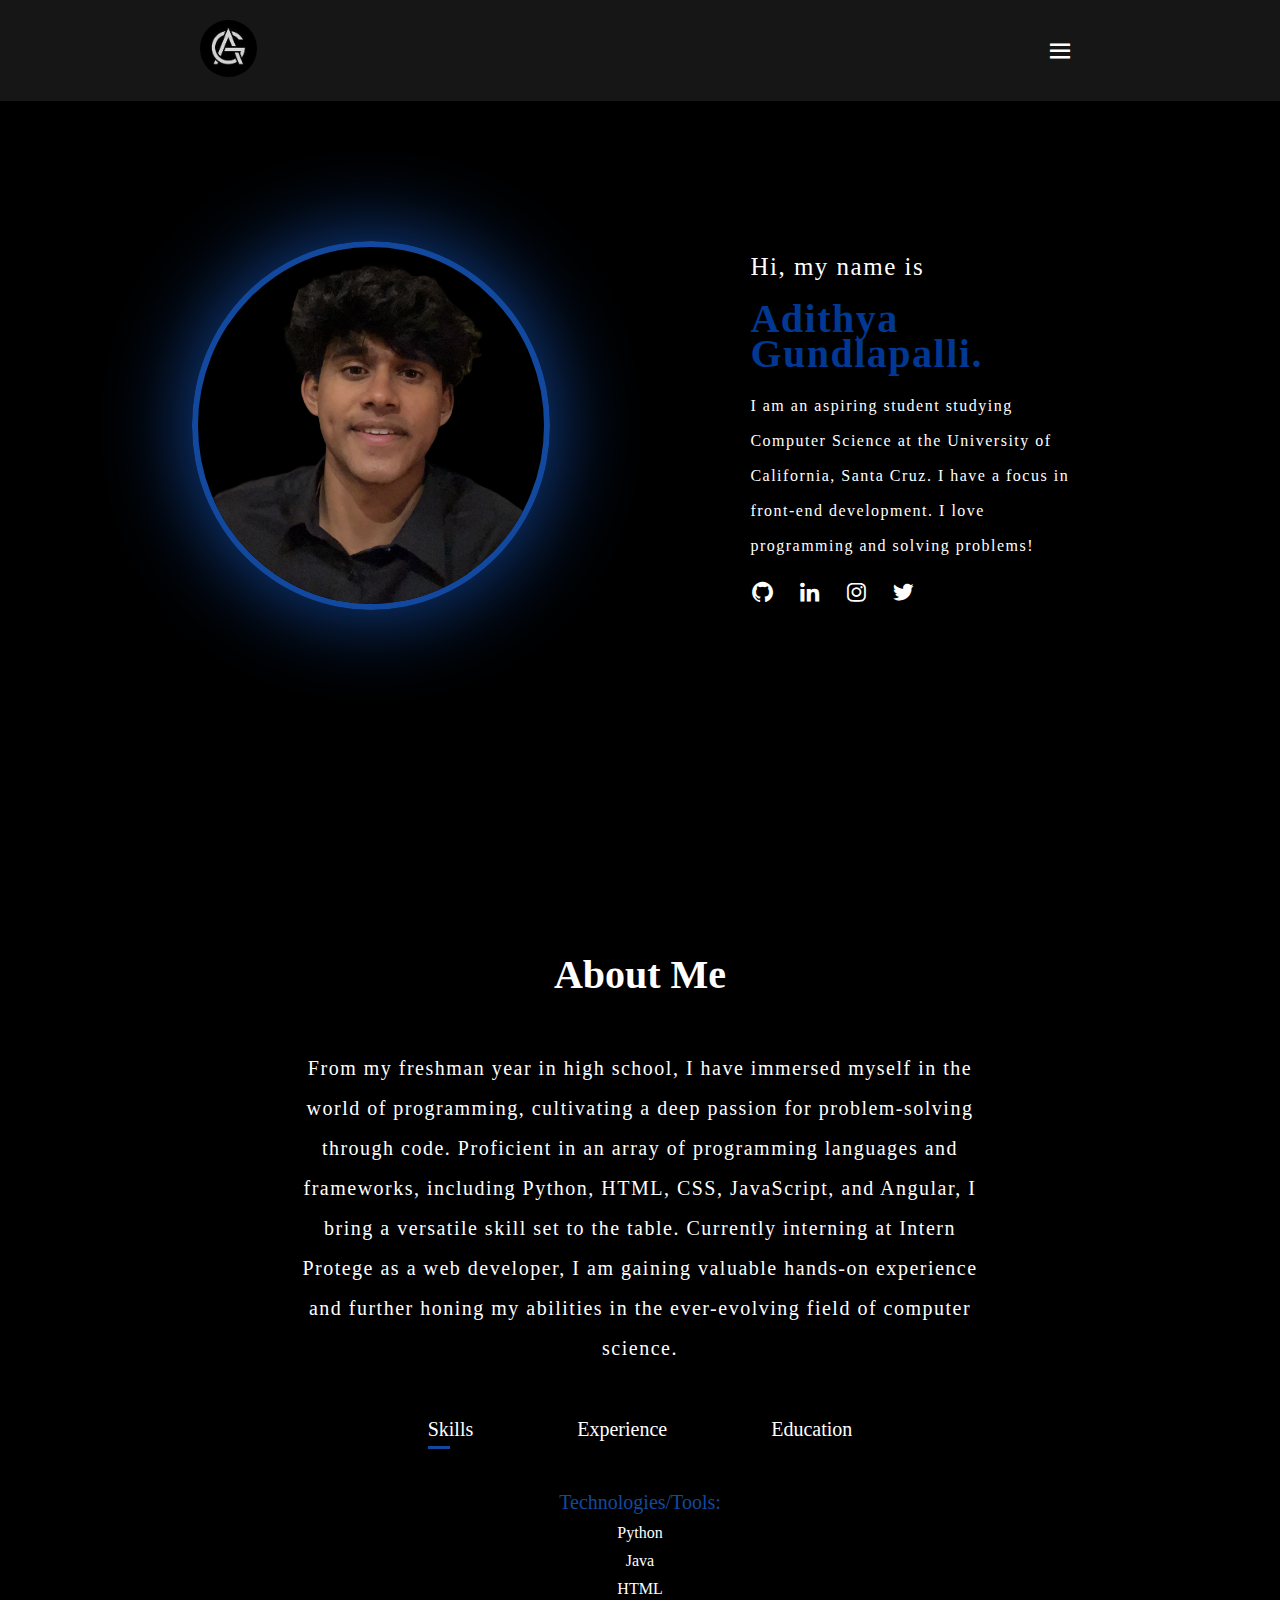
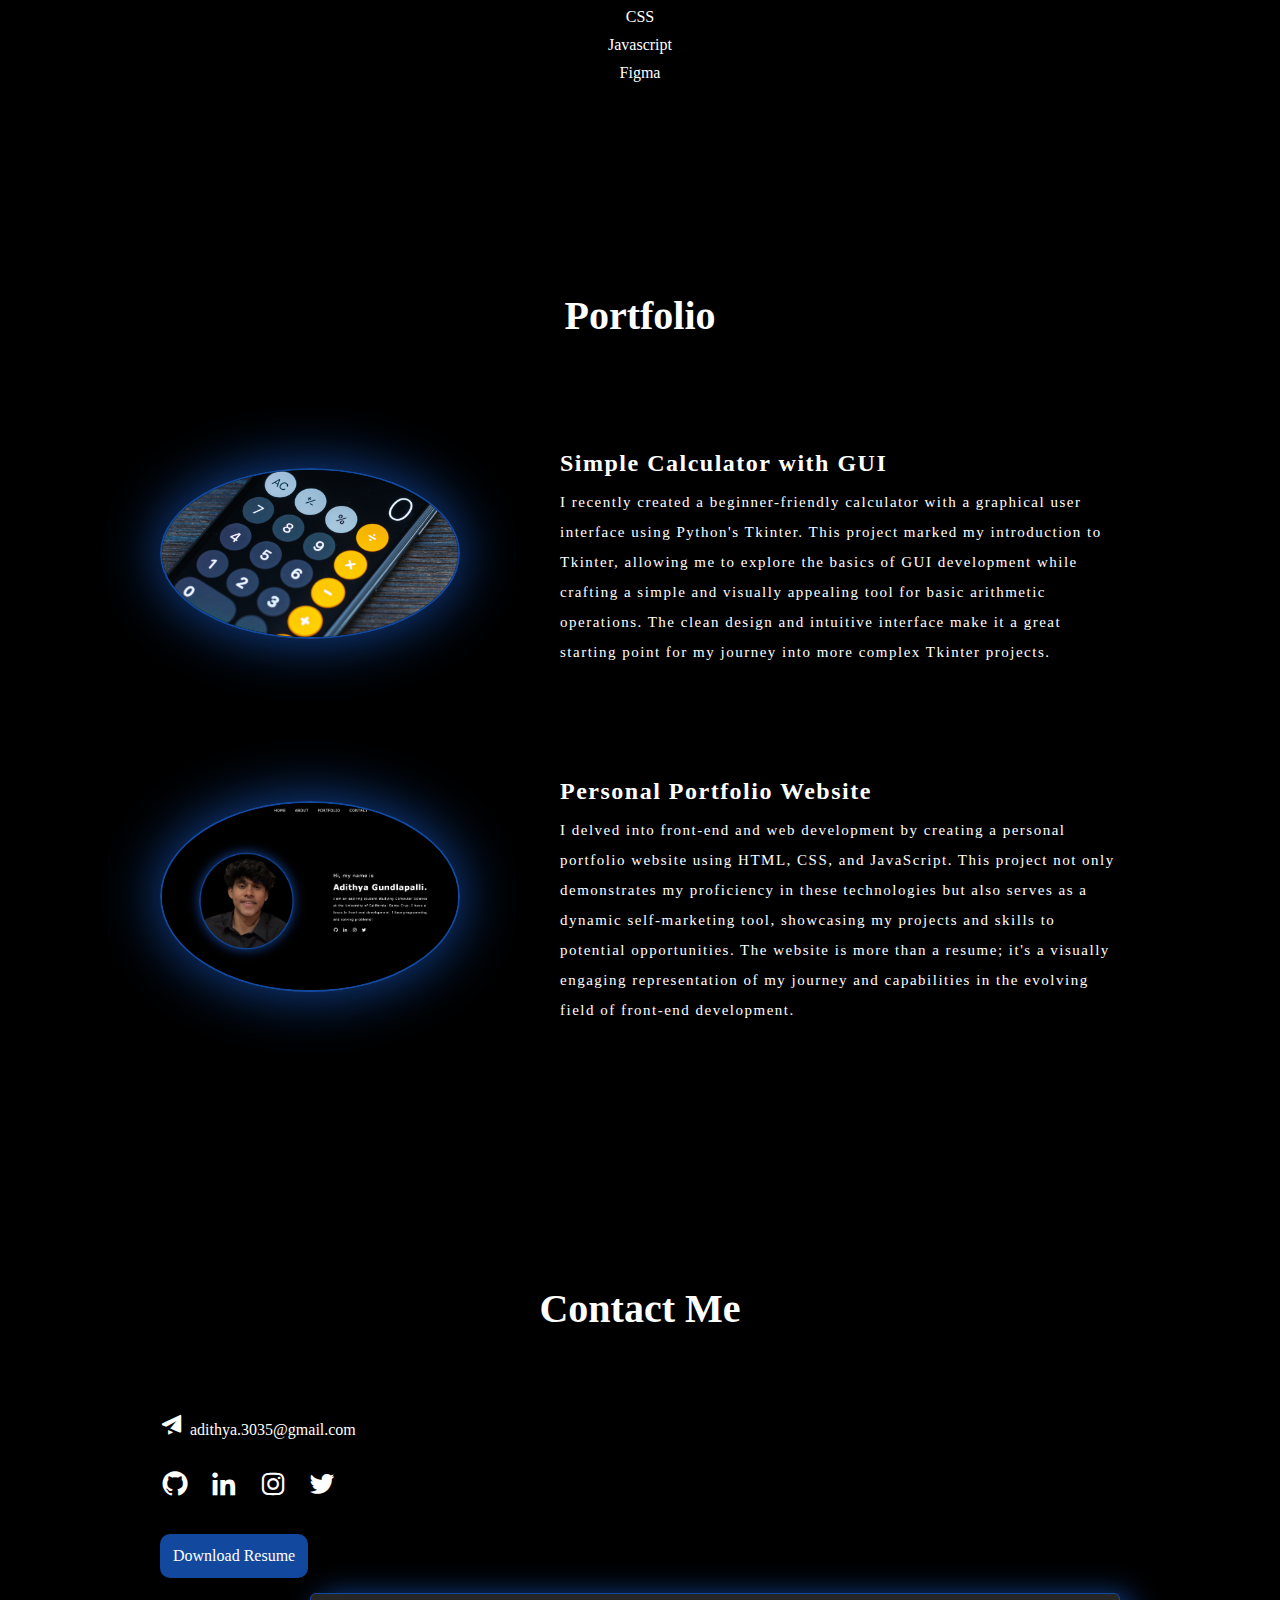
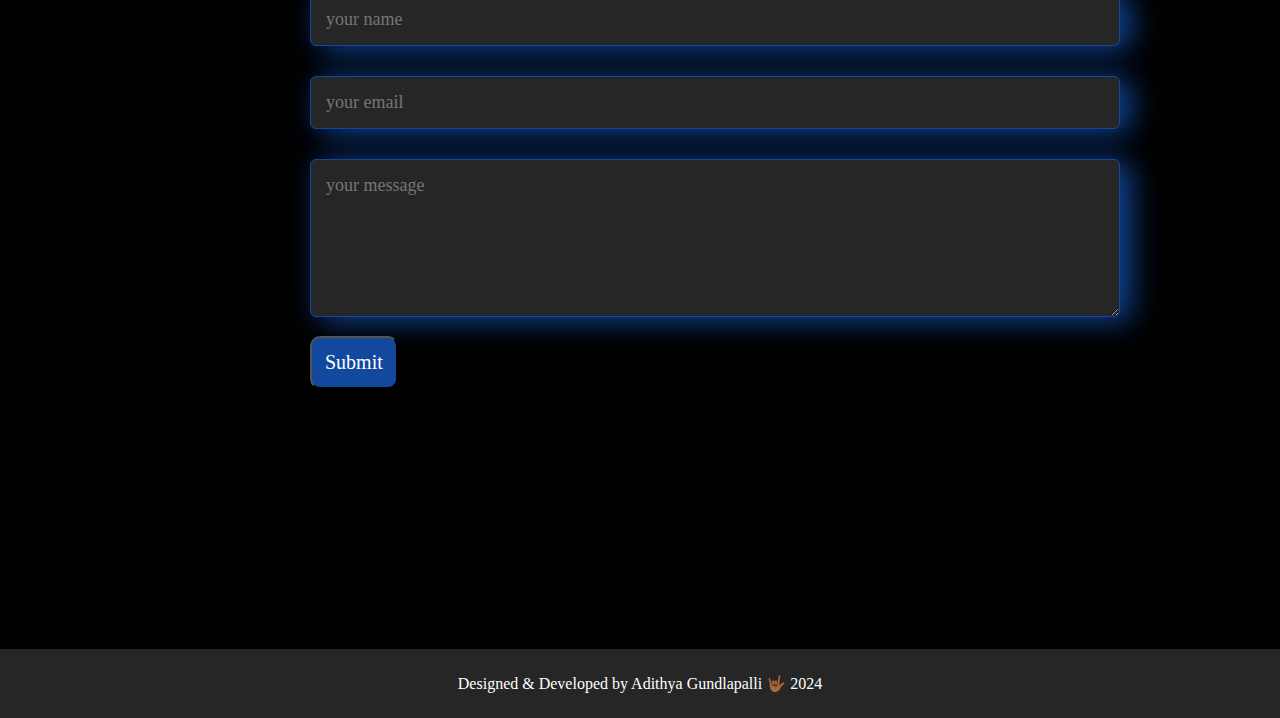
<file: index.html>
<!DOCTYPE html>
<html lang="en">
  <head>
    <meta charset="UTF-8" />
    <meta name="viewport" content="width=device-width, initial-scale=1.0" />
    <title>Personal Portfolio Website</title>
    <link rel="stylesheet" href="style.css" />
    <link
      href="https://unpkg.com/boxicons@2.1.4/css/boxicons.min.css"
      rel="stylesheet"
    />

    <!--comments-->
  </head>

  <script src="script.js"></script>

  <!--NAVIGATION BAR-->
  <body>
    <div id="home">
      <header id="header">
        <a href="#home"><img class="logo" src="img/logo.png" alt="logo" /></a>

        <nav>
          <ul id="sidemenu" class="menu">
            <li><a href="#home">HOME</a></li>
            <li><a href="#about">ABOUT</a></li>
            <li><a href="#portfolio">PORTFOLIO</a></li>
            <li><a href="#contact">CONTACT</a></li>
            <i onclick="closemenu()" class="bx bxs-chevron-down"></i>
            <img onclick="themeSwitch()" src="img/sun.png" id="theme-icon" />
          </ul>

          <i onclick="openmenu()" id="menubtn" class="bx bx-menu"></i>
        </nav>
      </header>

      <script src="script.js"></script>
      <!--HERO SECTION-->

      <main>
        <section class="info">
          <img class="pfp" src="img/profilepic.png" alt="profile picture" />

          <div class="intro">
            <div class="description">
              <p class="hi">Hi, my name is</p>
              <h1 class="name">Adithya Gundlapalli.</h1>
              <p>
                I am an aspiring student studying Computer Science at the
                University of California, Santa Cruz. I have a focus in
                front-end development. I love programming and solving problems!
              </p>
            </div>
            <div class="icons">
              <a
                target="_blank"
                rel="noopener noreferrer"
                href="https://github.com/adithyagundlapalli"
                ><i class="bx bxl-github"></i
              ></a>
              <a
                target="_blank"
                rel="noopener noreferrer"
                href="https://www.linkedin.com/in/adithya01/"
                ><i class="bx bxl-linkedin"></i
              ></a>
              <a
                target="_blank"
                rel="noopener noreferrer"
                href="https://www.instagram.com/adithya.gundlapalli/"
                ><i class="bx bxl-instagram"></i
              ></a>
              <a
                target="_blank"
                rel="noopener noreferrer"
                href="https://twitter.com/adithyag01"
                ><i class="bx bxl-twitter"></i
              ></a>
            </div>
          </div>
        </section>
      </main>
    </div>

    <!--ABOUT ME SECTION-->
    <div id="about">
      <div class="information">
        <div class="center-align">
          <h1 class="heading">About Me</h1>
          <p class="desc">
            From my freshman year in high school, I have immersed myself in the
            world of programming, cultivating a deep passion for problem-solving
            through code. Proficient in an array of programming languages and
            frameworks, including Python, HTML, CSS, JavaScript, and Angular, I
            bring a versatile skill set to the table. Currently interning at
            Intern Protege as a web developer, I am gaining valuable hands-on
            experience and further honing my abilities in the ever-evolving
            field of computer science.
          </p>

          <div class="tabs">
            <p class="t active-link" onclick="opentab('skills')">Skills</p>
            <p class="t" onclick="opentab('experience')">Experience</p>
            <p class="t" onclick="opentab('education')">Education</p>
          </div>
          <div class="tab-contents active-tab" id="skills">
            <p>Technologies/Tools:</p>
            <ul class="skills-content">
              <li>Python</li>
              <li>Java</li>
              <li>HTML</li>
              <li>CSS</li>
              <li>Javascript</li>
              <li>Figma</li>
            </ul>
          </div>
          <div class="tab-contents" id="experience">
            <p>Experience</p>
            <ul class="skills-content">
              <li>Web Development Intern @ Intern Protege</li>
            </ul>
          </div>
          <div class="tab-contents" id="education">
            <p>Education</p>
            <ul class="skills-content">
              <li>Mountain House High School</li>
              <li>University of California: Santa Cruz</li>
            </ul>
          </div>
        </div>
      </div>
    </div>

    <!--PORTFOLIO SECTION-->
    <div id="portfolio">
      <div class="container">
        <h1 class="subtitle">Portfolio</h1>
        <div class="project-list">
          <div class="project">
            <a
              target="_blank"
              rel="noopener noreferrer"
              href="https://github.com/adithyagundlapalli/simplecalculator.git"
              ><img
                class="proj-img"
                src="img/calculator.jpeg"
                alt="calculator project"
            /></a>
            <div class="proj">
              <h1 class="proj-title">Simple Calculator with GUI</h1>
              <p class="proj-description">
                I recently created a beginner-friendly calculator with a
                graphical user interface using Python's Tkinter. This project
                marked my introduction to Tkinter, allowing me to explore the
                basics of GUI development while crafting a simple and visually
                appealing tool for basic arithmetic operations. The clean design
                and intuitive interface make it a great starting point for my
                journey into more complex Tkinter projects.
              </p>
            </div>
          </div>

          <div class="project">
            <a
              target="_blank"
              rel="noopener noreferrer"
              href="https://github.com/adithyagundlapalli/personalportfolio.git"
              ><img
                class="proj-img"
                src="img/website.png"
                alt="personal portfolio website"
            /></a>

            <div class="proj">
              <h1 class="proj-title">Personal Portfolio Website</h1>
              <p class="proj-description">
                I delved into front-end and web development by creating a
                personal portfolio website using HTML, CSS, and JavaScript. This
                project not only demonstrates my proficiency in these
                technologies but also serves as a dynamic self-marketing tool,
                showcasing my projects and skills to potential opportunities.
                The website is more than a resume; it's a visually engaging
                representation of my journey and capabilities in the evolving
                field of front-end development.
              </p>
            </div>
          </div>
        </div>
      </div>
    </div>

    <div id="contact">
      <div class="container">
        <div class="row">
          <h1 class="sub-title">Contact Me</h1>
          <div class="contact-left">
            <div class="gmail">
              <p>
                <a
                  target="_blank"
                  rel="noopener noreferrer"
                  href="mailto:adithya.3035@gmail.com"
                  class="gmail-icon"
                  ><i class="bx bxs-paper-plane"></i></a
                >adithya.3035@gmail.com
              </p>
            </div>

            <div class="social-icons">
              <a
                target="_blank"
                rel="noopener noreferrer"
                href="https://github.com/adithyagundlapalli"
                ><i class="bx bxl-github"></i
              ></a>
              <a
                target="_blank"
                rel="noopener noreferrer"
                href="https://www.linkedin.com/in/adithya01/"
                ><i class="bx bxl-linkedin"></i
              ></a>
              <a
                target="_blank"
                rel="noopener noreferrer"
                href="https://www.instagram.com/adithya.gundlapalli/"
                ><i class="bx bxl-instagram"></i
              ></a>
              <a
                target="_blank"
                rel="noopener noreferrer"
                href="https://twitter.com/adithyag01"
                ><i class="bx bxl-twitter"></i
              ></a>
            </div>
            <a href="" class="btn">Download Resume</a>
          </div>
          <div class="contact-right">
            <form name="submit-to-google-sheet">
              <input type="text" name="Name" placeholder="your name" required />
              <input
                type="text"
                name="Email"
                placeholder="your email"
                required
              />
              <textarea
                name="Message"
                rows="6"
                placeholder="your message"
                required
              ></textarea>
              <button type="submit" class="btn2">Submit</button>
            </form>
            <span id="msg"></span>
          </div>
        </div>
      </div>
    </div>

    <div class="copyright">
      <p>Designed & Developed by Adithya Gundlapalli 🤟🏾 2024</p>
    </div>

    <script>
      const scriptURL =
        "https://script.google.com/macros/s/AKfycbx_fl4xEzcfDv_1MqE9njS48R8qwqSYg9awlDBzvcKkFUjhg_Y3oilHyodQB-SzNSgVkQ/exec";
      const form = document.forms["submit-to-google-sheet"];
      const msg = document.getElementById("msg");

      form.addEventListener("submit", (e) => {
        e.preventDefault();
        fetch(scriptURL, { method: "POST", body: new FormData(form) }).then(
          (response) => {
            msg.innerHTML = "message sent!";
            setTimeout(function () {
              msg.innerHTML = "";
            }, 4000);
          }
        );
        form.reset().catch((error) => console.error("Error!", error.message));
      });
    </script>

    <script>
      var sidemenu = document.getElementById("sidemenu");
      var menuIcon = document.querySelector(".bx.bx-menu");
      function openmenu() {
        console.log("Open menu function called!");
        sidemenu.style.right = "0";
        menuIcon.style.display = "none";
      }

      function closemenu() {
        console.log("Close menu function called!");
        sidemenu.style.right = "-200px";
        menuIcon.style.display = "block";
      }
    </script>
  </body>
</html>
</file>
<file: style.css>
body {
  background: var(--primary-color) no-repeat;
  background-size: cover;
}

* {
  font-family: verdana;
  margin: 0;
  padding: 0;
  box-sizing: border-box;
}

html {
  scroll-behavior: smooth;
}

/* navigation bar */

#header {
  position: fixed;
  top: 0;
  left: 0;
  width: 100%;
  padding: 20px 200px;
  background: var(--third-color);
  display: flex;
  justify-content: space-between;
  align-items: center;
  z-index: 100;
  letter-spacing: 5px;
}

img.logo {
  font-size: 32px;
  color: var(--secondary-color);
  border-radius: 50px;
  width: 40%;
  margin-left: 0px;
  cursor: pointer;
}

.menu {
  list-style: none;
}

.menu li {
  display: inline-block;
  padding: 0px 20px;
  font-size: 18px;
  color: var(--secondary-color);
  font-weight: 500;
}

.menu li a {
  transition: all 0.3s ease 0s;
  color: var(--secondary-color);
  text-decoration: none;
}

.menu li a:hover {
  color: #12499f;
}

#theme-icon {
  margin-left: 280px;
  width: 30px;
  cursor: pointer;
}
:root {
  --primary-color: #000;
  --secondary-color: #fff;
  --third-color: #161616;
  --fourth-color: #262626;
}

.light-theme {
  --primary-color: #fff;
  --secondary-color: #000;
  --third-color: #e7e7e7;
  --fourth-color: #e7e7e7;
}

.bx.bx-menu {
  color: var(--secondary-color);
}
/* Hero Section */
.info {
  display: flex;
  align-items: center;
  justify-content: flex-end;
  padding: 15%;
  letter-spacing: 1.5px;
}

.hi {
  font-size: 25px;
  padding-bottom: 5%;
  padding-top: 17%;
}
.name {
  font-size: 40px;
  padding-bottom: 5%;
  color: #003893;
}

.intro {
  color: var(--secondary-color);
  margin-left: 200px;
  line-height: 35px;
  padding-bottom: 5%;
}

.pfp {
  width: 40%;
  object-fit: cover;
  border-radius: 50%;
  border: 6px solid #12499f;
  box-shadow: 0 0 90px #12499f;
}

.icons {
  padding-top: 4%;
}
.icons a {
  padding-top: 50px;
  margin-top: 100px;
  width: 50px;
  height: 50px;
  background: transparent;
  font-size: 25px;
  color: var(--secondary-color);
  text-decoration: none;
  margin: 40px 15px 50px 0;
  transition: 0.5s;
}

.icons a:hover {
  color: #12499f;
  transform: translateY(-5px);
}

/* about me page */

.center-align {
  text-align: center;
}

h1.heading {
  margin-bottom: 50px;
  text-align: center;
  color: var(--secondary-color);
  font-size: 40px;
}

.desc {
  margin-left: 350px;
  margin-right: 350px;
  text-align: center;
  color: var(--secondary-color);
  letter-spacing: 1.5px;
  line-height: 2;
  font-size: 20px;
}

.tabs p {
  display: inline-block;
  align-items: center;
  color: var(--secondary-color);
}

.t {
  margin: 50px;
  font-size: 20px;
  font-weight: 500;
  cursor: pointer;
  position: relative;
}
.t::after {
  content: "";
  width: 0;
  height: 3px;
  background: #12499f;
  position: absolute;
  left: 0;
  bottom: -8px;
  transition: 0.5s;
}

.t.active-link::after {
  width: 50%;
}

.tab-contents p {
  color: #12499f;
  font-size: 20px;
}

.tab-contents ul li {
  margin-top: 10px;
  color: var(--secondary-color);
  list-style: none;
}

.tab-contents {
  display: none;
  text-decoration: none;
}

.tab-contents.active-tab {
  display: block;
  text-decoration: none;
}

/* Portfolio Section */

.subtitle {
  color: var(--secondary-color);
  text-align: center;
  margin-top: 150px;
  font-size: 40px;
}

img.proj-img {
  width: 300px;
  float: left;
  border-radius: 50%;
  border: 2px solid #12499f;
  box-shadow: 0 0 60px #12499f;
}

.proj {
  color: var(--secondary-color);
  margin-left: 100px;
  letter-spacing: 1.5px;
  line-height: 2;
  text-align: left;
}

.project {
  display: flex;
  align-items: center;
  justify-content: center;
  margin: 100px auto;
  width: 75%;
}

/* contact information */

#contact {
  display: flex;
  align-items: center;
  justify-content: center;
  margin: 200px auto;
  width: 75%;
}

h1.sub-title {
  color: var(--secondary-color);
  font-size: 40px;
  text-align: center;
  margin-bottom: 50px;
  margin-top: 0px;
}

.contact-left {
  flex-basis: 35%;
  color: var(--secondary-color);
  float: left;
  margin-top: 0px;
}

.contact-right {
  flex-basis: 60%;
  float: right;
  margin-left: 150px;
}

.contact-left p {
  margin-top: 30px;
}

.gmail p i {
  text-decoration: none;
  color: var(--secondary-color);
  font-size: 25px;
  margin-right: 5px;
}

.social-icons {
  margin-top: 30px;
}

.social-icons a {
  text-decoration: none;
  font-size: 30px;
  margin-right: 15px;
  color: var(--secondary-color);
  display: inline-block;
  transition: 0.1s;
  margin-bottom: 30px;
}

.social-icons a:hover {
  color: #12499f;
  transform: translateY(-5px);
}

.btn {
  padding: 13px;
  display: inline-block;
  text-decoration: none;
  color: #fff;
  background: #12499f;
  border-radius: 10px;
}

.btn2 {
  padding: 13px;
  font-size: 20px;
  display: inline-block;
  text-decoration: none;
  color: #fff;
  background: #12499f;
  border-radius: 10px;
  cursor: pointer;
}

.contact-right form {
  width: 100%;
}

form input,
form textarea {
  width: 100%;
  border: 0;
  outline: none;
  background: var(--fourth-color);
  padding: 15px;
  margin: 15px 0;
  color: var(--secondary-color);
  font-size: 18px;
  border-radius: 6px;
  border: 1px solid #12499f;
  box-shadow: 10px 3px 30px #12499f;
}

.copyright {
  color: #fff;
  width: 100%;
  text-align: center;
  padding: 25px 0;
  background: #262626;
  font-weight: 300;
}

#msg {
  color: #12499f;
  margin-top: 10px;
  display: block;
}
/* Adjust the padding-top to account for the fixed header */
#portfolio,
#contact {
  padding-top: 60px;
  /* Other styles */
}

#contact {
  padding-bottom: 50px;
}

#home {
  padding-bottom: -100px;
}

#about {
  padding-top: 100px;
}

/* css for small screen adjustment */

nav .bx {
  color: #fff;
  display: none;
}

/* HOME PAGE RESPONSIVENESS */

@media screen and (max-width: 900px) {
  img.logo {
    width: 50%; /* Adjust logo size for smaller screens */
  }

  .pfp {
    width: 50%;
  }

  .info {
    padding: 10%; /* Adjust padding for smaller screens */
  }

  .hi,
  .name {
    font-size: 24px; /* Adjust font size for smaller screens */
  }

  .intro {
    margin-left: 20px;
    margin-top: 70px; /* Adjust margin for smaller screens */
  }

  .icons a {
    margin: 10px; /* Adjust margin for smaller screens */
  }

  /* Add more responsive adjustments as needed */
}

@media screen and (max-width: 750px) {
  img.logo {
    width: 50%; /* Adjust logo size for smaller screens */
  }

  .pfp {
    width: 50%;
    margin-right: 10px;
  }

  .info {
    padding: 10%; /* Adjust padding for smaller screens */
  }

  .hi,
  .name {
    font-size: 24px; /* Adjust font size for smaller screens */
  }

  .intro {
    margin-left: 30px;
    margin-top: 70px; /* Adjust margin for smaller screens */
  }

  .icons a {
    margin: 10px; /* Adjust margin for smaller screens */
  }

  /* Add more responsive adjustments as needed */
}

@media screen and (max-width: 1669px) {
  #theme-icon {
    margin-left: 200px;
  }
  nav .bx {
    display: none;
  }
}

@media screen and (max-width: 1500px) {
  nav {
    font-size: 80px;
    color: #fff;
  }

  nav .bx {
    display: block;
    font-size: 30px;
    cursor: pointer;
  }

  nav ul {
    background: #003893;
    position: fixed;
    top: 0;
    right: -200px;
    width: 200px;
    height: 100vh;
    padding-top: 50px;
    z-index: 2;
    transition: right 0.5s;
  }

  .menu li a {
    transition: all 0.3s ease 0s;
    color: #fff;
    text-decoration: none;
  }

  .menu li a:hover {
    color: #fff;
  }

  nav ul li {
    display: block;
    margin: 25px;
    color: #fff;
  }

  nav ul .bx {
    position: absolute;
    font-size: 30px;
    top: 40px;
    left: 40px;
    cursor: pointer;
  }

  #theme-icon {
    color: #fff;
    position: absolute;
    margin-top: 40px;
    left: 45px;
    cursor: pointer;
    margin-left: 0px;
  }
}

@media screen and (max-width: 1280px) {
  .desc {
    margin-left: 300px;
    margin-right: 300px;
  }

  .proj-title {
    font-size: 24px;
  }
  .proj-description {
    font-size: 15px;
  }
}
@media screen and (max-width: 1080px) {
  .desc {
    margin-left: 200px;
    margin-right: 200px;
  }

  @media screen and (max-width: 800px) {
    .desc {
      margin-left: 100px;
      margin-right: 100px;
      font-size: 18px;
    }
  }
  @media screen and (max-width: 600px) {
    .desc {
      margin-left: 50px;
      margin-right: 50px;
      font-size: 16px;
    }
  }
  @media screen and (max-width: 574px) {
    .desc {
      margin-left: 20px;
      margin-right: 20px;
      font-size: 14px;
    }

    .tabs p {
      font-size: 16px;
    }
  }

  @media screen and (max-width: 522px) {
    .desc {
      margin-left: 20px;
      margin-right: 20px;
      font-size: 16px;
    }

    .tabs p {
      font-size: 16px;
      margin-right: 20px;
    }
  }

  @media screen and (max-width: 431px) {
    .desc {
      margin-left: 20px;
      margin-right: 20px;
      font-size: 16px;
    }

    .tabs p {
      font-size: 16px;
      margin-right: 5px;
    }
  }

  /* PORTFOLIO PAGE RESPONSIVENESS */

  @media screen and (max-width: 767px) {
    .subtitle {
      margin-top: 100px;
    }

    .project {
      flex-direction: column;
      text-align: center;
      width: 100%;
    }

    .proj-img {
      width: 100%;
      margin-bottom: 20px;
    }

    .proj {
      margin-left: 0;
      text-align: center;
    }

    #portfolio {
      padding-top: 20px;
      padding-bottom: 20px;
    }
  }

  /* CONTACT PAGE RESPONSIVENESS */

  @media screen and (max-width: 1800px) {
    .contact-left,
    .contact-right {
      width: 100%;
      float: none;
      margin-left: 0;
      text-align: center;
    }

    .contact-right {
      margin-top: 40px;
      margin-left: 0;
    }

    .contact-left p {
      margin-top: 20px;
    }

    .gmail p {
      display: flex;
      align-items: center;
      justify-content: center;
    }

    .social-icons {
      text-align: center;
    }

    .social-icons a {
      margin-right: 10px;
      margin-bottom: 10px;
    }

    .btn,
    .btn2 {
      margin-top: 20px;
    }

    .contact-right form {
      margin-left: 0;
    }

    .sub-title {
      margin-top: 200px;
    }
  }
}

@media screen and (max-width: 390px) {
  #header {
    padding: 20px 10px; /* Adjust padding for smaller screens */
  }

  nav .bx {
    display: block;
    font-size: 30px;
    cursor: pointer;
    margin-right: 160px;
  }

  img.logo {
    display: none; /* Adjust logo size for smaller screens */
  }

  .pfp {
    margin-top: 80px;
    width: 70%;
    margin-right: 10px;
  }

  .info {
    padding: 5% 5% 10%; /* Adjust padding for smaller screens, adding more bottom padding */
    flex-direction: column; /* Set flex-direction to column to stack items vertically */
    align-items: center; /* Center items horizontally */
  }

  .hi {
    font-size: 18px;
    /* Adjust font size for smaller screens */
  }

  .name {
    font-size: 26px;
    margin: 0;
  }

  .intro {
    margin: 10px;
    text-align: center;
  }

  .icons a {
    margin: 5px; /* Adjust margin for smaller screens */
  }

  #contact {
    margin-top: 0px;
  }

  .tabs {
    text-align: center;
    font-size: 20px;
  }
  .tabs p {
    font-size: 20px;
  }
  .t {
    margin: 15px;
  }
}
</file>
